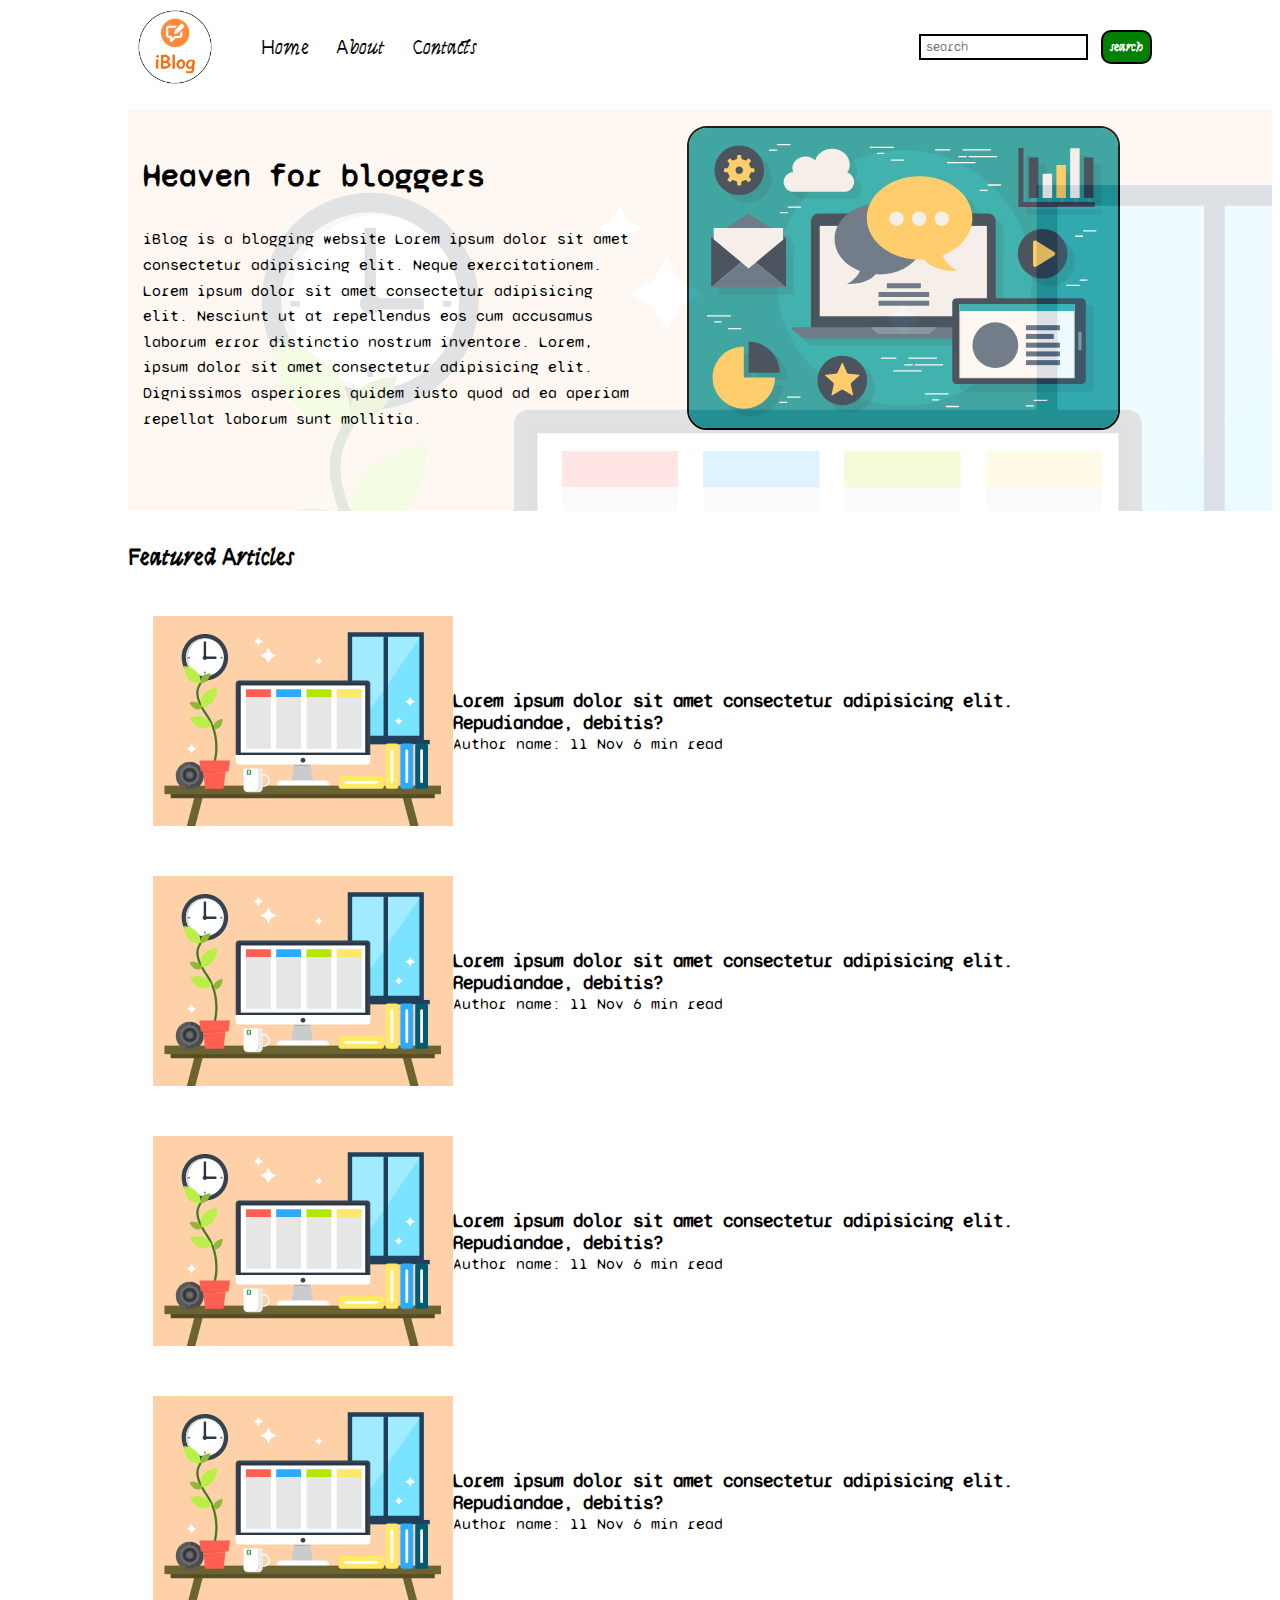
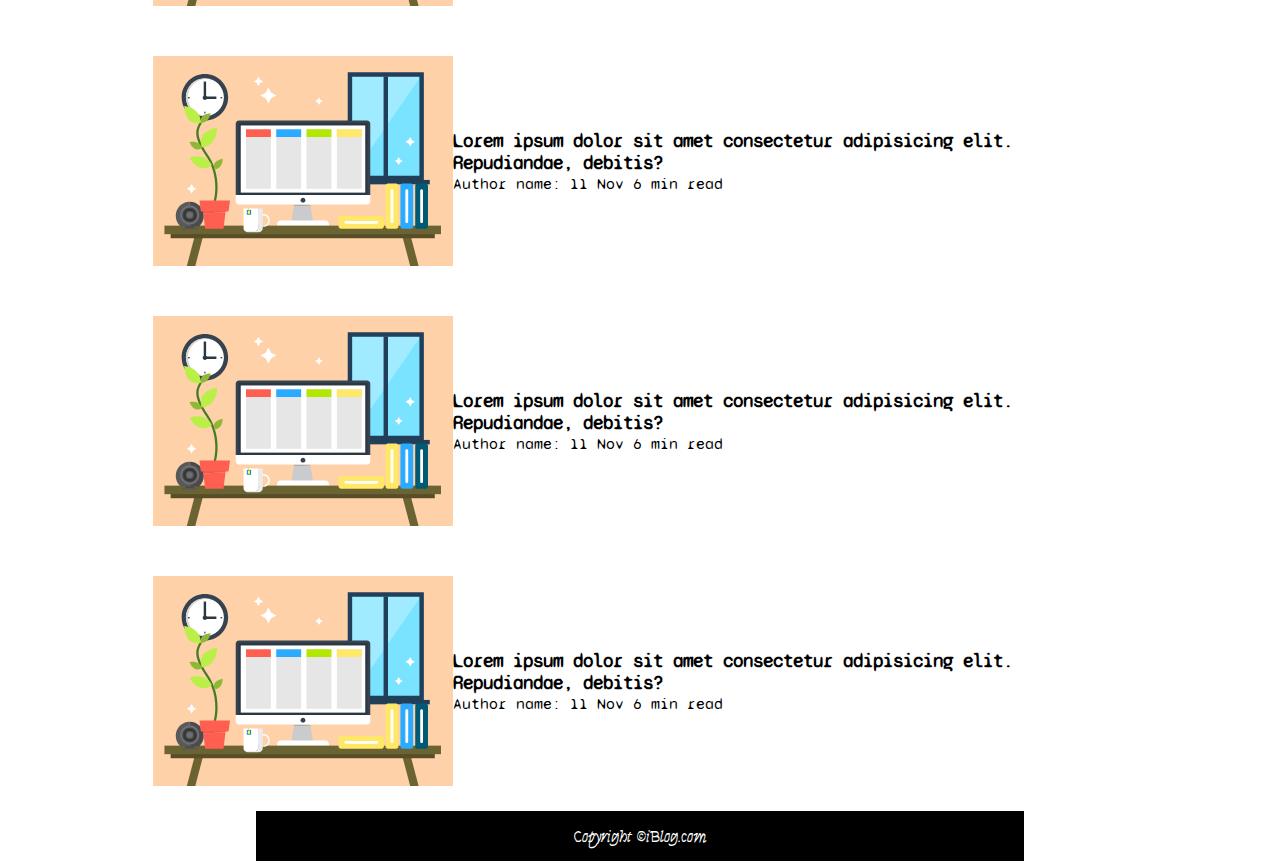
<file: index.html>
<html>
    <!-- for responsive design use vw not px -->
    <head>
        <title>iblog</title>
        <link rel="stylesheet" href="css/style.css">
        <link rel="stylesheet" href="css/utils.css">
        <link rel="stylesheet" href="css/mobile.css">

    </head>
    <body>
        <nav class="navigation max-width-1 m-auto" id="navbar">
            <div class="nav-left"> 
                <span><img src="img/logo.png" width="94px" alt=""></span>
                <ul>
                    <li><a href="/">Home</a></li>
                    <li><a href="#">About</a></li>
                    <li><a href="/contact.html">Contacts</a></li>
                </ul>

            </div>
            <div class="nav-right">
                <form action="/search.html" method="GET">
                <input class="form-input" type="text" name="query" placeholder="search">
                <button class="btn">search</button>
            </form>
            </div>

        </nav>
        <div class="content max-width-1 m-auto">
            <div class="content-left">
                <br>
                <h1>Heaven for bloggers</h1>
                <br>
                <p>iBlog is a blogging website Lorem ipsum dolor sit
                     amet consectetur adipisicing elit. Neque exercitationem.
                     Lorem ipsum dolor sit amet consectetur adipisicing elit.
                      Nesciunt ut at repellendus eos cum accusamus laborum error distinctio nostrum inventore.
                      Lorem, ipsum dolor sit amet consectetur adipisicing elit. Dignissimos asperiores quidem 
                      iusto quod ad ea aperiam repellat laborum sunt mollitia.
                     </p>
            </div>
            <div class="content-right">
                <br>
                <img src="img/home.svg" alt="">
            </div>
        </div>
        
        <br><br><br><br>

        <div class="home-articles max-width-1 m-auto font2">
            <h2>Featured Articles</h2>
            <br>
            <div class="home-article">
                <div class="home-articleimg">
                <img src="img/11.svg" alt="">
                </div>
                <div class="home-article-content font1">
                    <a href="/blogpost.html"><h3>Lorem ipsum dolor sit amet consectetur adipisicing elit. Repudiandae, debitis?</h3></a>
                    <span>Author name:</span>
                    <span>11 Nov 6 min read</span>
                </div>
            </div>
            <div class="home-article">
                <div class="home-articleimg">
                <img src="img/11.svg" alt="">
                </div>
                <div class="home-article-content font1">
                    <a href="/blogpost.html"><h3>Lorem ipsum dolor sit amet consectetur adipisicing elit. Repudiandae, debitis?</h3></a>
                    <span>Author name:</span>
                    <span>11 Nov 6 min read</span>
                </div>
            </div>
            <div class="home-article">
                <div class="home-articleimg">
                <img src="img/11.svg" alt="">
                </div>
                <div class="home-article-content font1">
                    <a href="/blogpost.html"><h3>Lorem ipsum dolor sit amet consectetur adipisicing elit. Repudiandae, debitis?</h3></a>
                    <span>Author name:</span>
                    <span>11 Nov 6 min read</span>
                </div>
            </div>
            <div class="home-article">
                <div class="home-articleimg">
                <img src="img/11.svg" alt="">
                </div>
                <div class="home-article-content font1">
                    <a href="/blogpost.html"><h3>Lorem ipsum dolor sit amet consectetur adipisicing elit. Repudiandae, debitis?</h3></a>
                    <span>Author name:</span>
                    <span>11 Nov 6 min read</span>
                </div>
            </div>
            <div class="home-article">
                <div class="home-articleimg">
                <img src="img/11.svg" alt="">
                </div>
                <div class="home-article-content font1">
                    <a href="/blogpost.html"><h3>Lorem ipsum dolor sit amet consectetur adipisicing elit. Repudiandae, debitis?</h3></a>
                    <span>Author name:</span>
                    <span>11 Nov 6 min read</span>
                </div>
            </div>
            <div class="home-article">
                <div class="home-articleimg">
                <img src="img/11.svg" alt="">
                </div>
                <div class="home-article-content font1">
                    <a href="/blogpost.html"><h3>Lorem ipsum dolor sit amet consectetur adipisicing elit. Repudiandae, debitis?</h3></a>
                    <span>Author name:</span>
                    <span>11 Nov 6 min read</span>
                </div>
            </div>
            <div class="home-article">
                <div class="home-articleimg">
                <img src="img/11.svg" alt="">
                </div>
                <div class="home-article-content font1">
                    <a href="/blogpost.html"><h3>Lorem ipsum dolor sit amet consectetur adipisicing elit. Repudiandae, debitis?</h3></a>
                    <span>Author name:</span>
                    <span>11 Nov 6 min read</span>
                </div>
            </div>
           
      
        <div class="footer max-width-2 m-auto">
            Copyright &copy;iBlog.com
            
        </div>
        <!-- <script>
            window.onscroll = function() {myFunction()};
            
            var navbar = document.getElementById("navbar");
            var sticky = navbar.offsetTop;
            
            function myFunction() {
              if (window.pageYOffset >= sticky) {
                navbar.classList.add("sticky")
              } else {
                navbar.classList.remove("sticky");
              }
            }
            </script> -->
        
    </body>
</html>
</file>
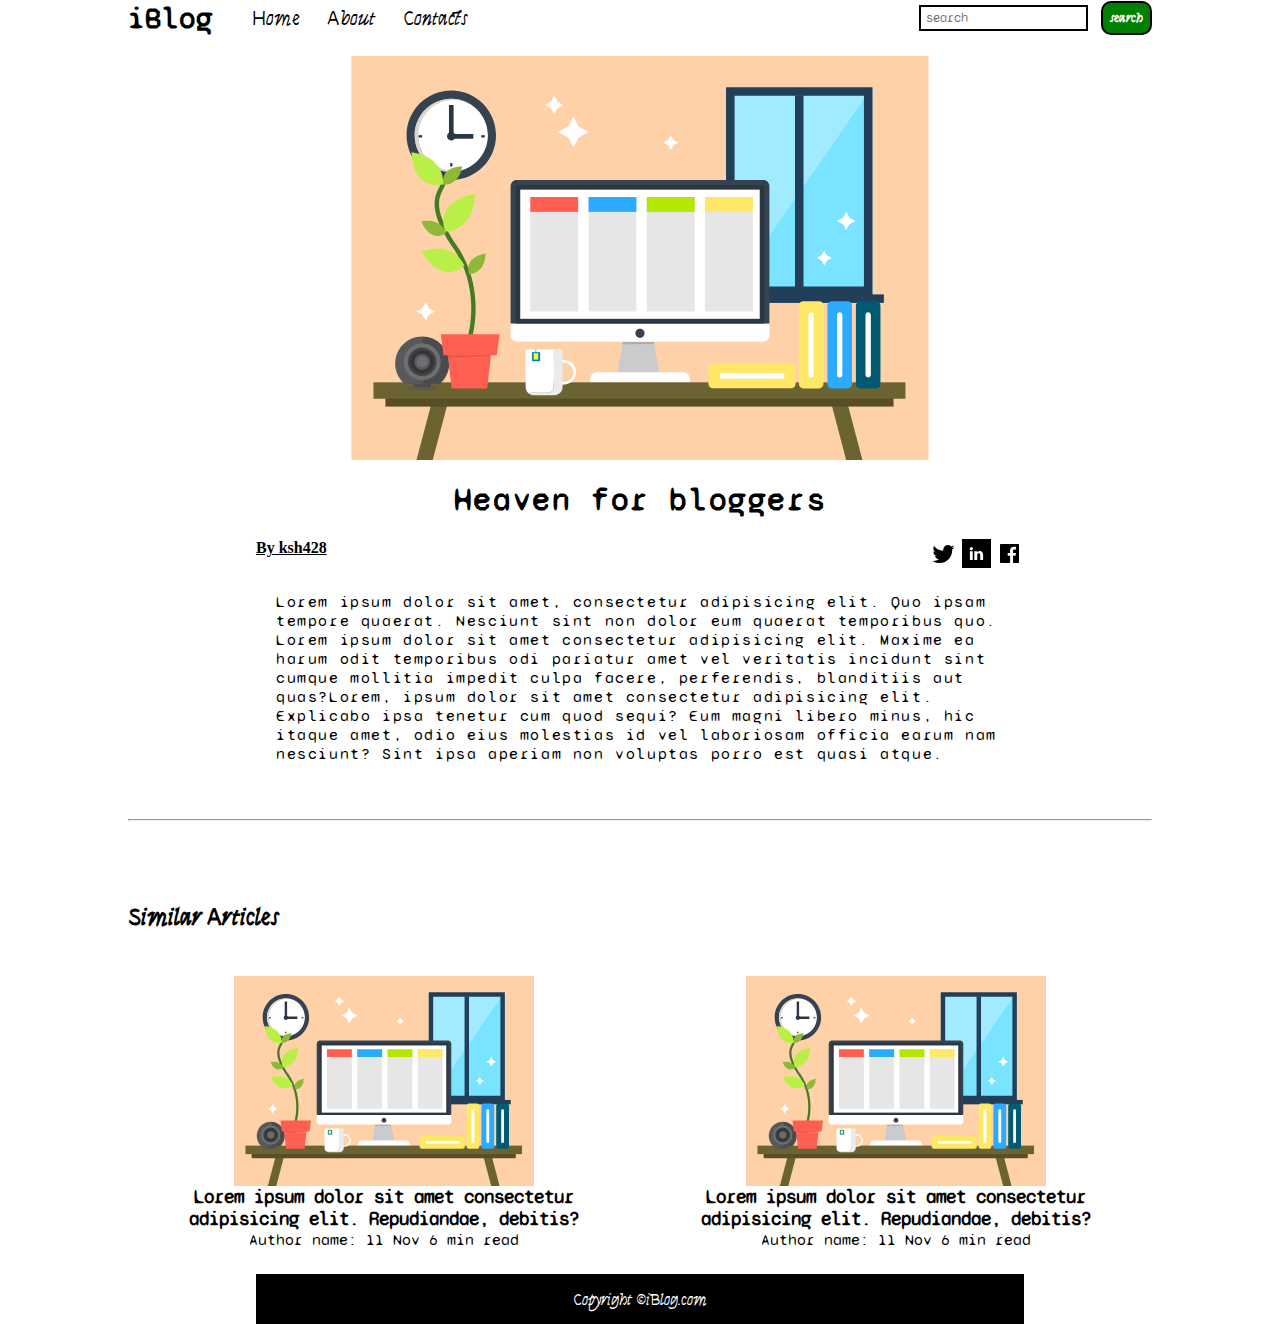
<file: blogpost.html>
<html>
    <!-- for responsive design use vw not px -->
    <head>
        <title>iblog</title>
        <link rel="stylesheet" href="css/style.css">
        <link rel="stylesheet" href="css/utils.css">
        <link rel="stylesheet" href="css/blogpost.css">
        <link rel="stylesheet" href="css/mobile.css">


    </head>
    <body>
        <nav class="navigation max-width-1 m-auto">
            <div class="nav-left"> <span>iBlog</span>
                <ul>
                    <li><a href="/">Home</a></li>
                    <li><a href="#">About</a></li>
                    <li><a href="/contact.html">Contacts</a></li>
                </ul>

            </div>
            <div class="nav-right">
                <form action="/search.html" method="GET">
                <input class="form-input" type="text" name="query" placeholder="search">
                <button class="btn">search</button>
            </form>
            </div>

        </nav>
        <div class="post-img">
            <img src="img/11.svg" alt="">
        </div>
        <div class="m-auto max-width-2 blog-post-content">
            <h1>Heaven for bloggers</h1>
            <div class="blog-postmeta">
                <div class="author-info"><b><u>By ksh428</u></b>

                </div>
                <div class="social">
                    <svg width="29" height="29" class="hf"><path d="M22.05 7.54a4.47 4.47 0 0 0-3.3-1.46 4.53 4.53 0 0 0-4.53 4.53c0 .35.04.7.08 1.05A12.9 12.9 0 0 1 5 6.89a5.1 5.1 0 0 0-.65 2.26c.03 1.6.83 2.99 2.02 3.79a4.3 4.3 0 0 1-2.02-.57v.08a4.55 4.55 0 0 0 3.63 4.44c-.4.08-.8.13-1.21.16l-.81-.08a4.54 4.54 0 0 0 4.2 3.15 9.56 9.56 0 0 1-5.66 1.94l-1.05-.08c2 1.27 4.38 2.02 6.94 2.02 8.3 0 12.86-6.9 12.84-12.85.02-.24 0-.43 0-.65a8.68 8.68 0 0 0 2.26-2.34c-.82.38-1.7.62-2.6.72a4.37 4.37 0 0 0 1.95-2.51c-.84.53-1.81.9-2.83 1.13z"></path></svg>
                    <svg width="29" style="background: black;" height="29" viewBox="0 0 29 29" fill="none" class="hf"><path d="M5 6.36C5 5.61 5.63 5 6.4 5h16.2c.77 0 1.4.61 1.4 1.36v16.28c0 .75-.63 1.36-1.4 1.36H6.4c-.77 0-1.4-.6-1.4-1.36V6.36z"></path><path fill-rule="evenodd" clip-rule="evenodd" d="M10.76 20.9v-8.57H7.89v8.58h2.87zm-1.44-9.75c1 0 1.63-.65 1.63-1.48-.02-.84-.62-1.48-1.6-1.48-.99 0-1.63.64-1.63 1.48 0 .83.62 1.48 1.59 1.48h.01zM12.35 20.9h2.87v-4.79c0-.25.02-.5.1-.7.2-.5.67-1.04 1.46-1.04 1.04 0 1.46.8 1.46 1.95v4.59h2.87v-4.92c0-2.64-1.42-3.87-3.3-3.87-1.55 0-2.23.86-2.61 1.45h.02v-1.24h-2.87c.04.8 0 8.58 0 8.58z" fill="#fff"></path></svg>
                    <svg width="29" height="29" class="hf"><path d="M23.2 5H5.8a.8.8 0 0 0-.8.8V23.2c0 .44.35.8.8.8h9.3v-7.13h-2.38V13.9h2.38v-2.38c0-2.45 1.55-3.66 3.74-3.66 1.05 0 1.95.08 2.2.11v2.57h-1.5c-1.2 0-1.48.57-1.48 1.4v1.96h2.97l-.6 2.97h-2.37l.05 7.12h5.1a.8.8 0 0 0 .79-.8V5.8a.8.8 0 0 0-.8-.79"></path></svg>

                </div>
            </div>
            <p>Lorem ipsum dolor sit amet, consectetur 
                adipisicing elit. Quo ipsam tempore quaerat.
                 Nesciunt sint non dolor eum quaerat temporibus quo.
                 Lorem ipsum dolor sit amet consectetur adipisicing elit. Maxime ea harum odit temporibus odi
                  pariatur amet vel veritatis incidunt sint cumque mollitia impedit culpa facere, perferendis,
                   blanditiis aut quas?Lorem, ipsum dolor sit amet consectetur adipisicing elit.
                    Explicabo ipsa tenetur cum quod sequi? Eum magni libero minus, hic itaque amet, odio eius molestias 
                   id vel laboriosam officia earum nam nesciunt? Sint ipsa aperiam non voluptas porro est quasi atque.
                </p>
        </div>
        <br><br>
        <div class="max-width-1 m-auto"><hr>
        </div>
        <br><br><br><br>

        <div class="home-articles max-width-1 m-auto font2">
            <h2>Similar Articles</h2>
            <br>
            <div class="row">
            <div class="home-article more">
                <div class="home-articleimg">
                <img src="img/11.svg" alt="">
                </div>
                <div class="home-article-content center font1">
                    <a href="#"><h3>Lorem ipsum dolor sit amet consectetur adipisicing elit. Repudiandae, debitis?</h3></a>
                    <span>Author name:</span>
                    <span>11 Nov 6 min read</span>
                </div>
            </div>
            <div class="home-article more">
                <div class="home-articleimg">
                <img src="img/11.svg" alt="">
                </div>
                <div class="home-article-content center font1">
                    <a href="#"><h3>Lorem ipsum dolor sit amet consectetur adipisicing elit. Repudiandae, debitis?</h3></a>
                    <span>Author name:</span>
                    <span>11 Nov 6 min read</span>
                </div>
            </div>
            </div>
          
      
        <div class="footer max-width-2 m-auto">
            Copyright &copy;iBlog.com
            
        </div>
        
    </body>
</html>
</file>
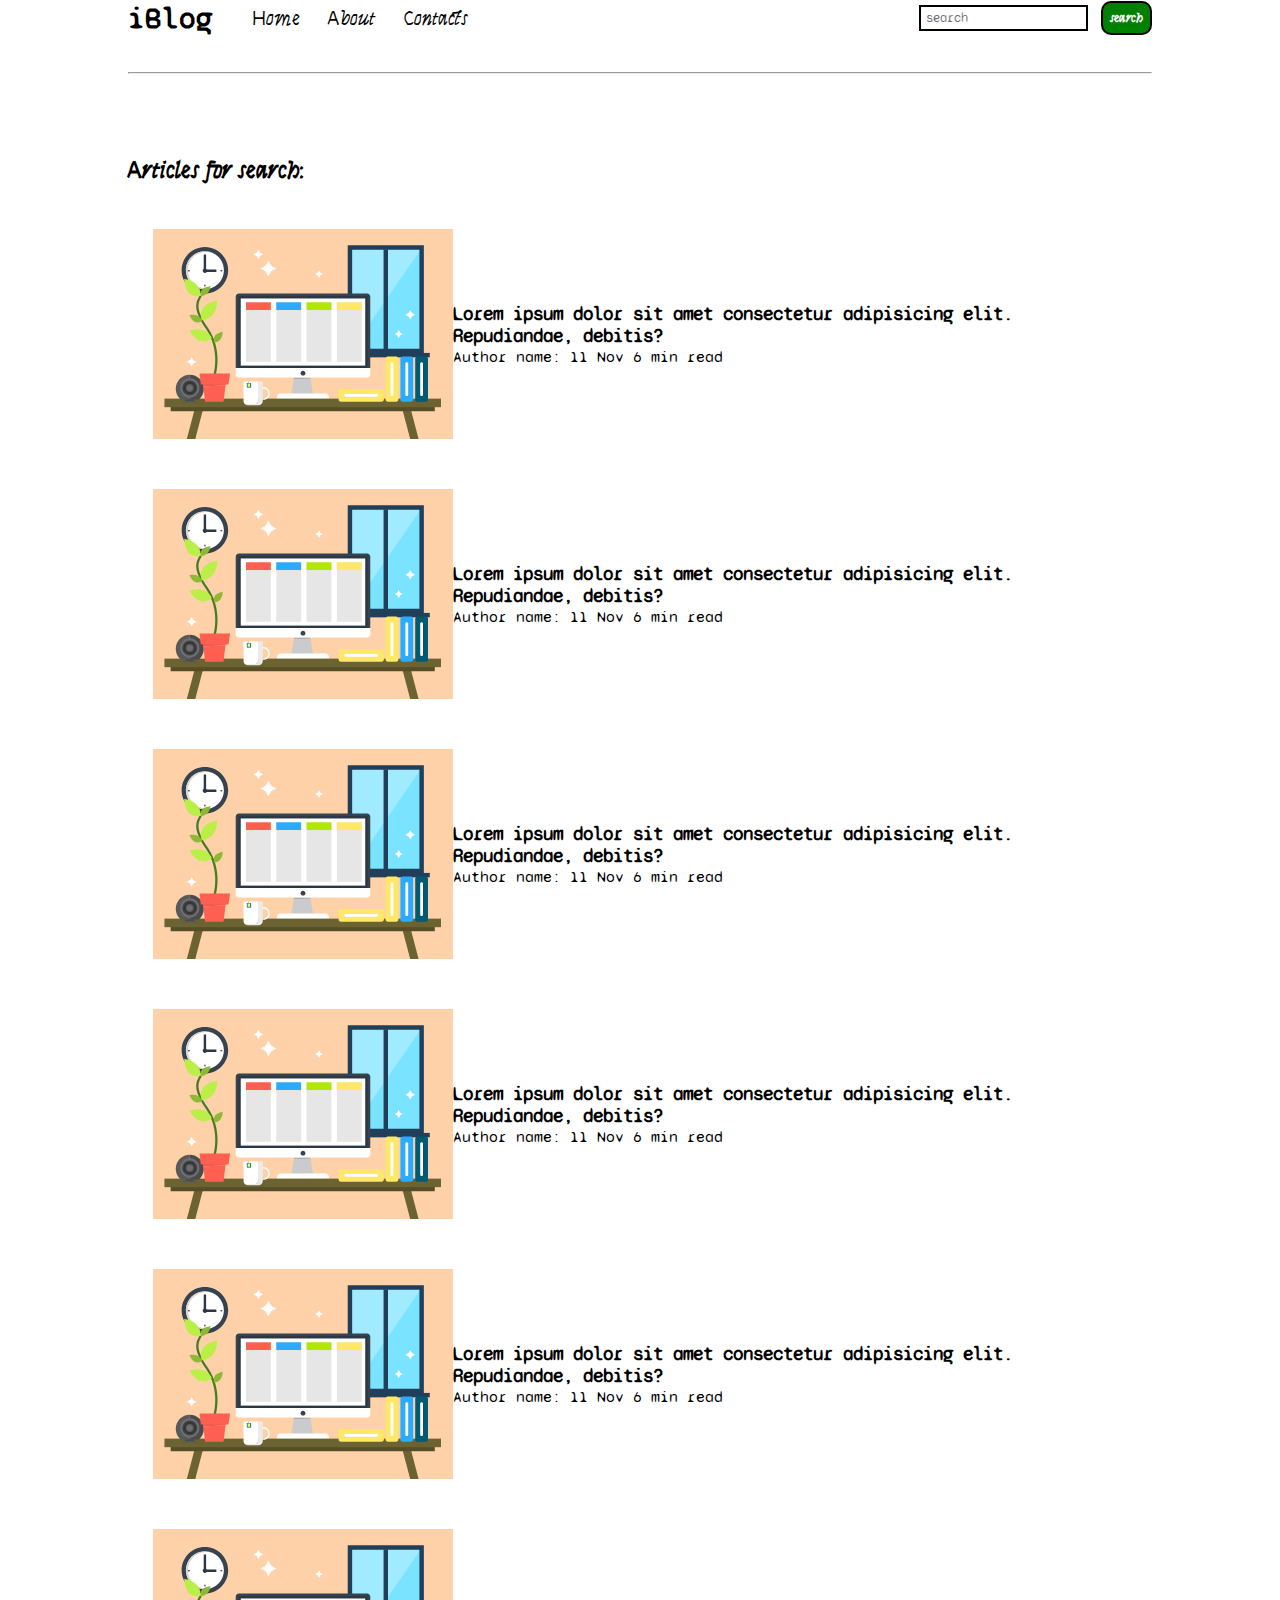
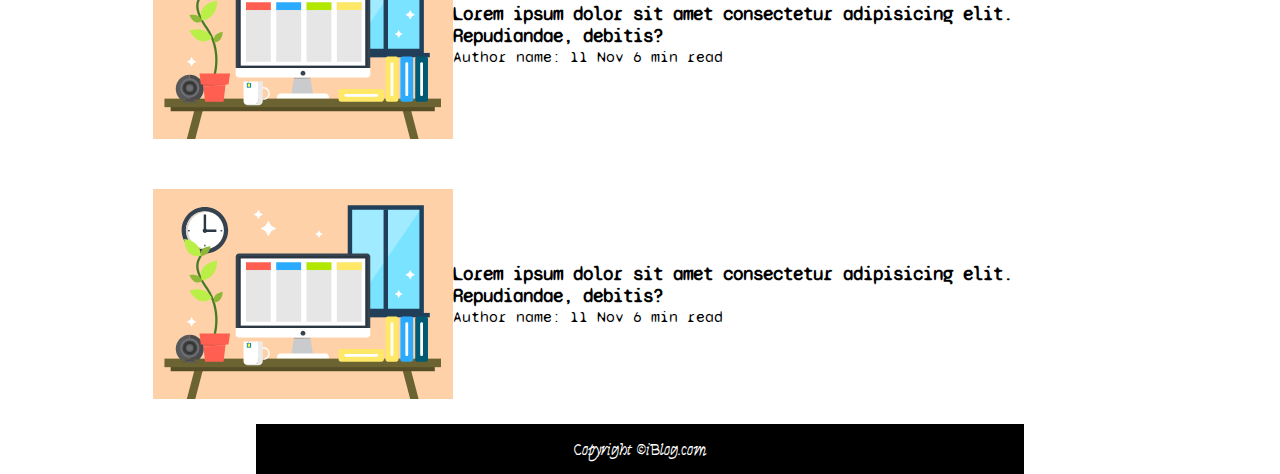
<file: search.html>
<html>
    <!-- for responsive design use vw not px -->
    <head>
        <title>iblog</title>
        <link rel="stylesheet" href="css/style.css">
        <link rel="stylesheet" href="css/utils.css">
        <link rel="stylesheet" href="css/mobile.css">

    </head>
    <body>
        <nav class="navigation max-width-1 m-auto">
            <div class="nav-left"> <span>iBlog</span>
                <ul>
                    <li><a href="/">Home</a></li>
                    <li><a href="#">About</a></li>
                    <li><a href="/contact.html">Contacts</a></li>
                </ul>

            </div>
            <div class="nav-right">
                <form action="/search.html" method="GET">
                <input class="form-input" type="text" name="query" placeholder="search">
                <button class="btn">search</button>
            </form>
            </div>

        </nav>
        
        <br><br>
        <div class="max-width-1 m-auto"><hr>
        </div>
        <br><br><br><br>

        <div class="home-articles max-width-1 m-auto font2">
            <h2>Articles for search:</h2>
            <br>
            <div class="home-article">
                <div class="home-articleimg">
                <img src="img/11.svg" alt="">
                </div>
                <div class="home-article-content font1">
                    <a href="#"><h3>Lorem ipsum dolor sit amet consectetur adipisicing elit. Repudiandae, debitis?</h3></a>
                    <span>Author name:</span>
                    <span>11 Nov 6 min read</span>
                </div>
            </div>
            <div class="home-article">
                <div class="home-articleimg">
                <img src="img/11.svg" alt="">
                </div>
                <div class="home-article-content font1">
                    <a href="#"><h3>Lorem ipsum dolor sit amet consectetur adipisicing elit. Repudiandae, debitis?</h3></a>
                    <span>Author name:</span>
                    <span>11 Nov 6 min read</span>
                </div>
            </div>
            <div class="home-article">
                <div class="home-articleimg">
                <img src="img/11.svg" alt="">
                </div>
                <div class="home-article-content font1">
                    <a href="#"><h3>Lorem ipsum dolor sit amet consectetur adipisicing elit. Repudiandae, debitis?</h3></a>
                    <span>Author name:</span>
                    <span>11 Nov 6 min read</span>
                </div>
            </div>
            <div class="home-article">
                <div class="home-articleimg">
                <img src="img/11.svg" alt="">
                </div>
                <div class="home-article-content font1">
                    <a href="#"><h3>Lorem ipsum dolor sit amet consectetur adipisicing elit. Repudiandae, debitis?</h3></a>
                    <span>Author name:</span>
                    <span>11 Nov 6 min read</span>
                </div>
            </div>
            <div class="home-article">
                <div class="home-articleimg">
                <img src="img/11.svg" alt="">
                </div>
                <div class="home-article-content font1">
                    <a href="#"><h3>Lorem ipsum dolor sit amet consectetur adipisicing elit. Repudiandae, debitis?</h3></a>
                    <span>Author name:</span>
                    <span>11 Nov 6 min read</span>
                </div>
            </div>
            <div class="home-article">
                <div class="home-articleimg">
                <img src="img/11.svg" alt="">
                </div>
                <div class="home-article-content font1">
                    <a href="#"><h3>Lorem ipsum dolor sit amet consectetur adipisicing elit. Repudiandae, debitis?</h3></a>
                    <span>Author name:</span>
                    <span>11 Nov 6 min read</span>
                </div>
            </div>
            <div class="home-article">
                <div class="home-articleimg">
                <img src="img/11.svg" alt="">
                </div>
                <div class="home-article-content font1">
                    <a href="#"><h3>Lorem ipsum dolor sit amet consectetur adipisicing elit. Repudiandae, debitis?</h3></a>
                    <span>Author name:</span>
                    <span>11 Nov 6 min read</span>
                </div>
            </div>
           
      
        <div class="footer max-width-2 m-auto">
            Copyright &copy;iBlog.com
            
        </div>
        
    </body>
</html>
</file>
<file: css/style.css>
*{
    margin: 0;
    padding: 0;
}

.navigation{
    /*height: 60px;*/
    /*background-color: red; */
    display: flex;
   justify-content: space-between;
    align-items: center;
    font-family: var(--font1);
    margin-top: 23px;
    

}
.content{
   /* height: 355px; */
   /* height: 100%; */
  
    display: flex;
  /*  background-color:rgb(200, 200, 243); */
    padding: 15px;
    position: relative;

}
.content::after{
    content: "";
    background-image: url("../img/11.svg");

    position: absolute;
    width: 100%;
    height: 312px;
    opacity: 0.15;
    padding: 45px;
}
   
.footer{
    height: 50px;
    background-color: black;
    color: white;
    display: flex;
    flex-direction: column;
    align-items: center;
    justify-content: center;
 /* background-color: yellow; */

}
.nav-left{
    font-size: 20px;
    display: flex;

}
.nav-left span{
    font-size: 30px;
    font-weight: bold;

}
.nav-left ul{
    display: flex;
    align-items: center;
    margin: 0 25px;
}
.nav-left ul li{
    list-style: none;
    margin: 0 14px;
    font-family: var(--font2);
   
}
.nav-left ul li a:hover{
    color: green;
   
    font-weight: bold;
}
.nav-left ul li a{
    text-decoration: none;
    color: black;
}
.content-left{
    font-family: var(--font1);
    line-height: 1.6;
    width: 50%;
    display: flex;
    justify-content:center;
   /* align-items: center; */
    flex-direction: column;
    z-index: 1;
    padding: 15px;

}
.content-right{
    width: 50%;
    display: flex;
    justify-content: center;
    align-items: center;

}
.content-right img{

    height: 300px;
   
    border: 2px solid black;
    border-radius:20px;
}
.form-input{
    padding: 3px 5px;
    border: 2px solid black;
    margin: 0 4px;
    font-family: var(--font1);
}
.home-article{
    display: flex;
    justify-content: space-around;
    padding: 25px;
   
}
.home-article img{
    width: 300px;
}

.home-articles{
   
    padding-top: 10px;
    margin-top: 13px;
    position: relative;

    
}
.home-article-content{
    align-self: center;
}
.head{
    margin: auto;
}
.home-article-content a{
    text-decoration: none;
    color: black;
}
/* .sticky {
    position: fixed;
    top: 0;
    width: 100%;
  }
  
  .sticky + .content {
    padding-top: 60px;
  } */
</file>
<file: css/utils.css>
@import url('https://fonts.googleapis.com/css2?family=Syne+Mono&display=swap');
@import url('https://fonts.googleapis.com/css2?family=Syne+Tactile&display=swap');
:root{
    --main-bg-color:brown;
    --font1:'Syne Mono', monospace;
    --font2:'Syne Tactile', cursive;
}
.max-width-1{

    max-width: 80vw;
}
.max-width-2{

    max-width: 60vw;
}
.m-auto{
    margin: auto;
}
.btn{
    padding: 7px 7px;
    border:2px solid black;
    font-family: var(--font2);
    font-weight: bold;
    border-radius: 10px;
    cursor: pointer;
    background: green;
    color: white;
    transition: all 0.3s ease-in-out;

}
.btn:hover{
    color: white;
    background: var(--main-bg-color);
}
.form-control{

}
.font1{
    font-family: var(--font1);

}
.font2{
    font-family: var(--font2);
}
</file>
<file: css/mobile.css>
@media screen and (max-width:1200px){
    .navigation{
        flex-direction: column;
        margin-bottom: 23px;

    }
    .nav-left{
        flex-direction: column;
        text-align: center;
    }
    .content-right{
        display: none;
    }
    .home-article{
        flex-direction: column;
    }
    .home-article img{
        text-align: center;
        width: 70vw;
    }
    .form-input{
        width: 50%;

    }
    .row{
        flex-direction: column;
    }
}
</file>
<file: css/blogpost.css>
.post-img img{
    width: 100%;
    overflow: hidden;
    height: inherit;
}
.post-img{
    height: 404px;
    margin-top: 20px;

}
.blog-post-content h1{
    padding: 20px;
    text-align: center;
    font-family: var(--font1);
    letter-spacing: 1.6;
}
.blog-post-content p{
    padding: 20px;
   
    font-family: var(--font1);
    letter-spacing: 1.6;

}
.row{
    display: flex;
}
.more{
    flex-direction: column;
    align-items: center;
}
.center{
    text-align: center;
}
.blog-postmeta{
    display: flex;
    justify-content: space-between;
}
.social{
    cursor: pointer;
}
</file>
